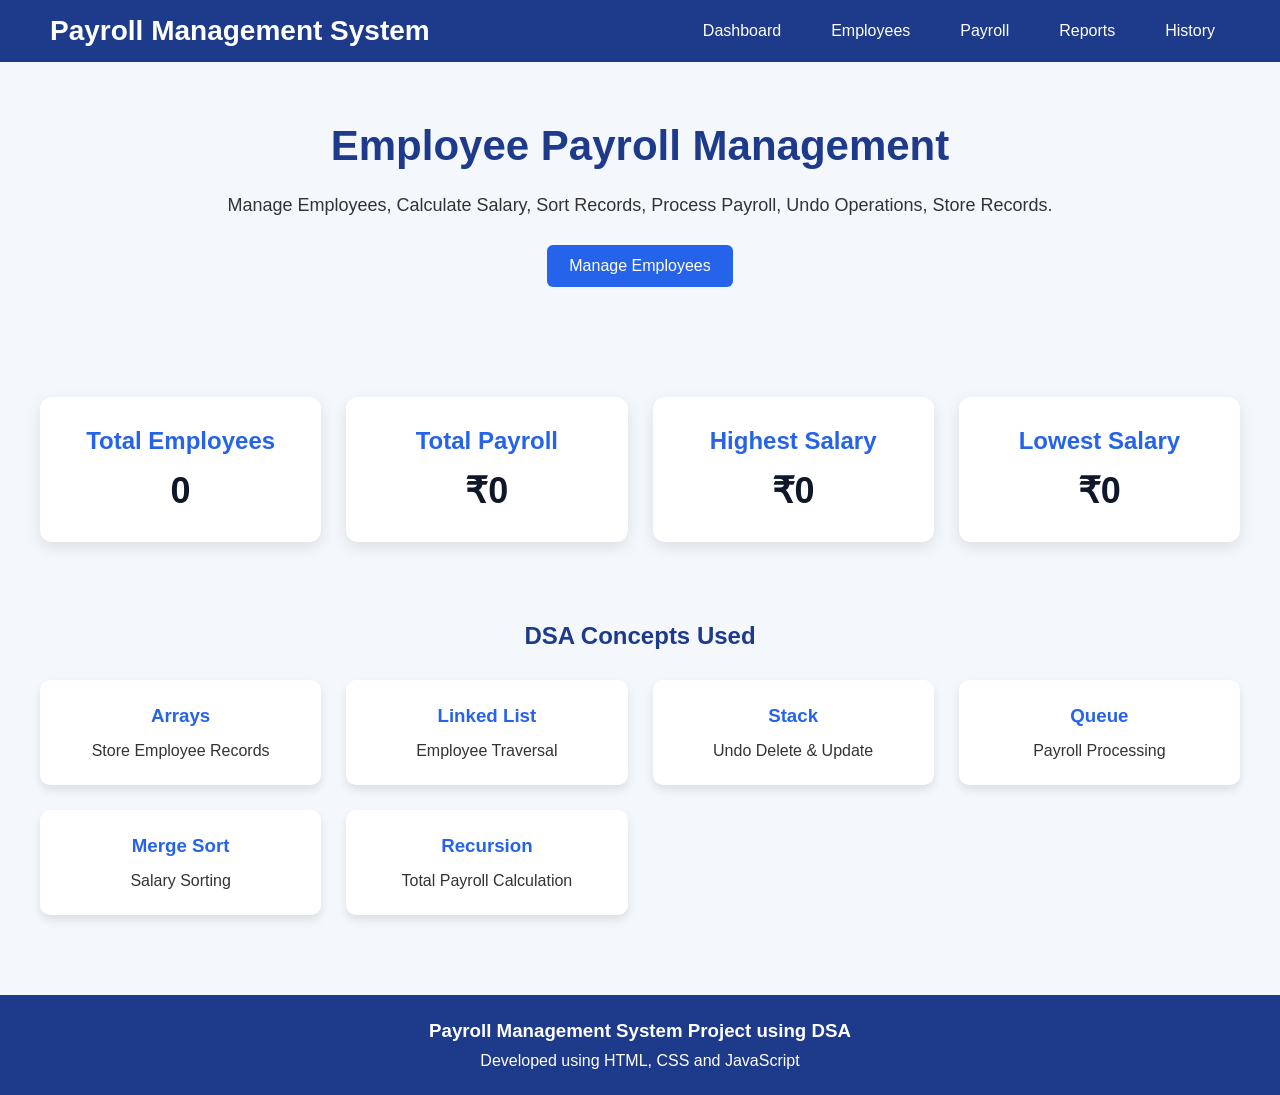
<file: index.html>
<!DOCTYPE html>
<html lang="en">
<head>
<meta charset="UTF-8">
<meta name="viewport" content="width=device-width, initial-scale=1.0">
<title>Payroll Management System</title>

<link rel="stylesheet" href="style.css">

<script src="dsa.js"></script>
<script src="app.js" defer></script>

</head>

<body>

<nav>

<div class="logo">
Payroll Management System
</div>

<ul>

<li><a href="index.html">Dashboard</a></li>

<li><a href="employees.html">Employees</a></li>

<li><a href="payroll.html">Payroll</a></li>

<li><a href="reports.html">Reports</a></li>

<li><a href="history.html">History</a></li>

</ul>

</nav>

<section class="hero">

<h1>Employee Payroll Management</h1>

<p>

Manage Employees, Calculate Salary,
Sort Records,
Process Payroll,
Undo Operations,
Store Records.

</p>

<a href="employees.html" class="btn">
Manage Employees
</a>

</section>

<section class="cards">

<div class="card">

<h2>Total Employees</h2>

<h1 id="totalEmployees">0</h1>

</div>

<div class="card">

<h2>Total Payroll</h2>

<h1 id="totalPayroll">₹0</h1>

</div>

<div class="card">

<h2>Highest Salary</h2>

<h1 id="highestSalary">₹0</h1>

</div>

<div class="card">

<h2>Lowest Salary</h2>

<h1 id="lowestSalary">₹0</h1>

</div>

</section>

<section class="features">

<h2>DSA Concepts Used</h2>

<div class="feature-grid">

<div class="feature">
<h3>Arrays</h3>
<p>Store Employee Records</p>
</div>

<div class="feature">
<h3>Linked List</h3>
<p>Employee Traversal</p>
</div>

<div class="feature">
<h3>Stack</h3>
<p>Undo Delete & Update</p>
</div>

<div class="feature">
<h3>Queue</h3>
<p>Payroll Processing</p>
</div>

<div class="feature">
<h3>Merge Sort</h3>
<p>Salary Sorting</p>
</div>

<div class="feature">
<h3>Recursion</h3>
<p>Total Payroll Calculation</p>
</div>

</div>

</section>

<footer>

<h3>
Payroll Management System Project using DSA
</h3>

<p>
Developed using HTML, CSS and JavaScript
</p>

</footer>

</body>

</html>
</file>
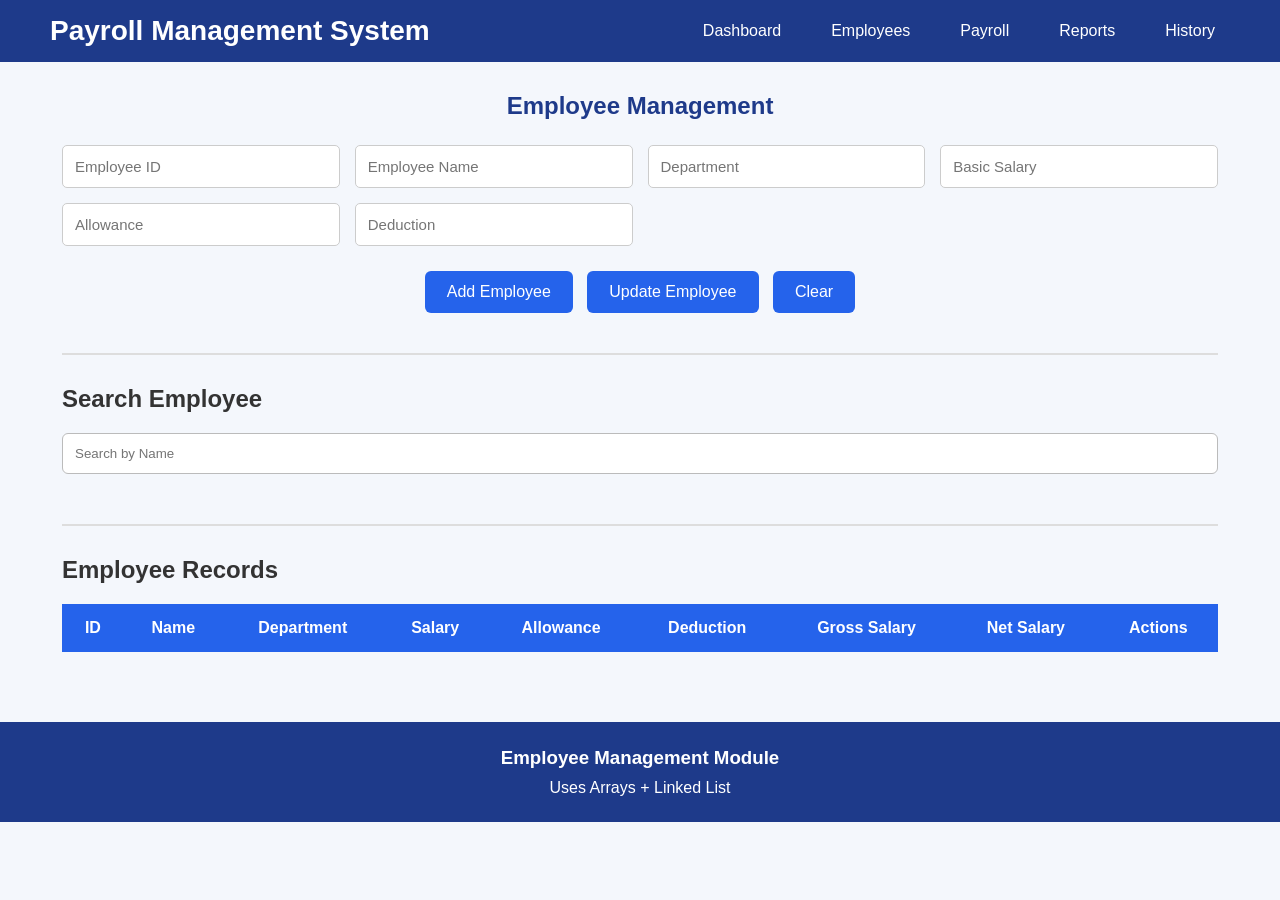
<file: employees.html>
<!DOCTYPE html>
<html lang="en">

<head>

<meta charset="UTF-8">

<meta name="viewport" content="width=device-width, initial-scale=1.0">

<title>Employee Management</title>

<link rel="stylesheet" href="style.css">

<script src="dsa.js"></script>

<script src="app.js" defer></script>

</head>

<body>

<nav>

<div class="logo">
Payroll Management System
</div>

<ul>

<li><a href="index.html">Dashboard</a></li>

<li><a href="employees.html">Employees</a></li>

<li><a href="payroll.html">Payroll</a></li>

<li><a href="reports.html">Reports</a></li>

<li><a href="history.html">History</a></li>

</ul>

</nav>

<section class="container">

<h1>Employee Management</h1>

<div class="form">

<input
type="number"
id="empId"
placeholder="Employee ID">

<input
type="text"
id="empName"
placeholder="Employee Name">

<input
type="text"
id="empDept"
placeholder="Department">

<input
type="number"
id="empSalary"
placeholder="Basic Salary">

<input
type="number"
id="empAllowance"
placeholder="Allowance">

<input
type="number"
id="empDeduction"
placeholder="Deduction">

<div class="buttons">

<button onclick="addEmployee()">

Add Employee

</button>

<button onclick="updateEmployee()">

Update Employee

</button>

<button onclick="clearForm()">

Clear

</button>

</div>

</div>

<hr>

<h2>Search Employee</h2>

<input
type="text"
id="searchEmployee"
placeholder="Search by Name"
onkeyup="searchEmployee()">

<hr>

<h2>Employee Records</h2>

<table>

<thead>

<tr>

<th>ID</th>

<th>Name</th>

<th>Department</th>

<th>Salary</th>

<th>Allowance</th>

<th>Deduction</th>

<th>Gross Salary</th>

<th>Net Salary</th>

<th>Actions</th>

</tr>

</thead>

<tbody id="employeeTable">

</tbody>

</table>

</section>

<footer>

<h3>

Employee Management Module

</h3>

<p>

Uses Arrays + Linked List

</p>

</footer>

</body>

</html>
</file>
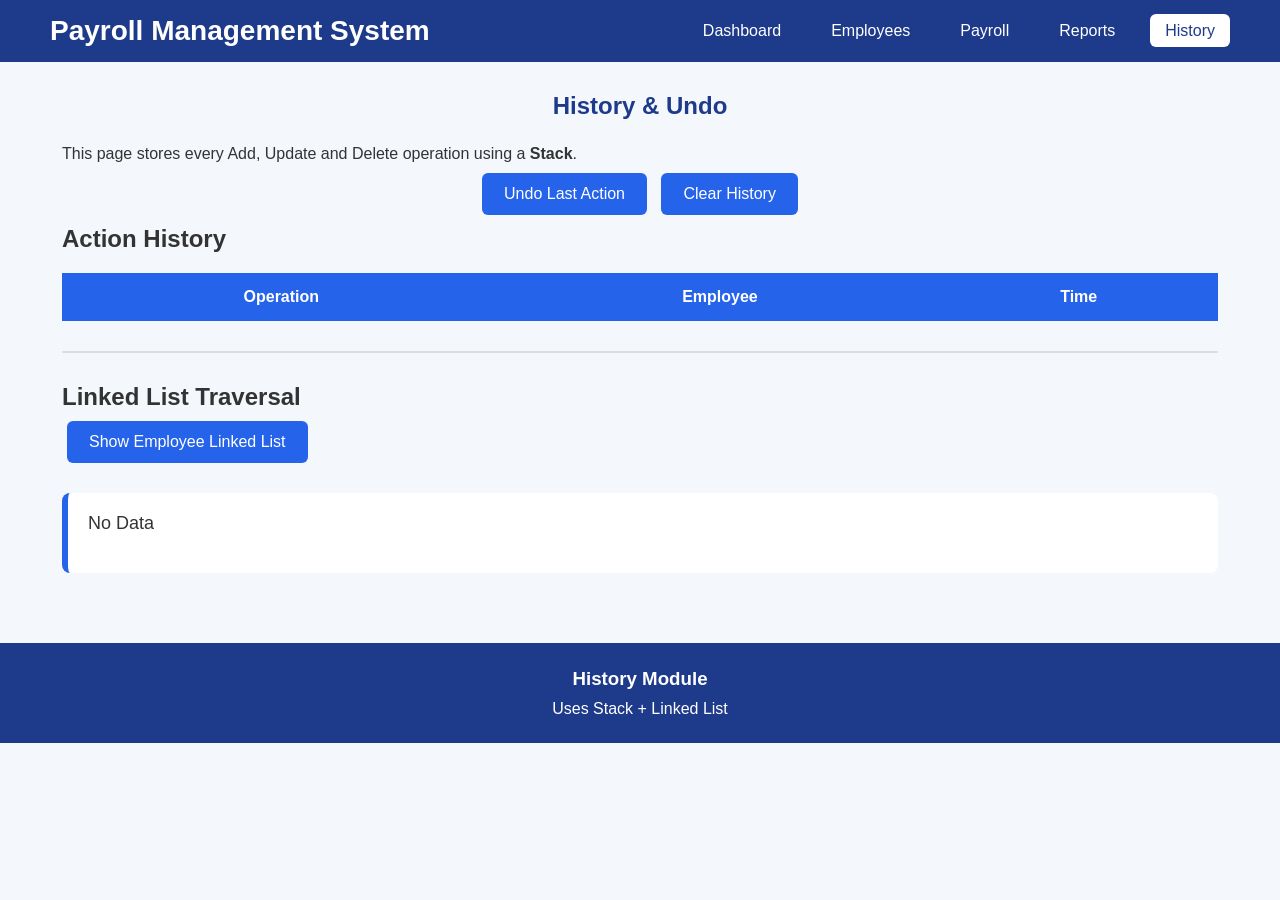
<file: history.html>
<!DOCTYPE html>
<html lang="en">

<head>

<meta charset="UTF-8">

<meta name="viewport" content="width=device-width, initial-scale=1.0">

<title>History</title>

<link rel="stylesheet" href="style.css">

<script src="dsa.js"></script>

<script src="app.js" defer></script>

</head>

<body>

<nav>

<div class="logo">
Payroll Management System
</div>

<ul>

<li><a href="index.html">Dashboard</a></li>

<li><a href="employees.html">Employees</a></li>

<li><a href="payroll.html">Payroll</a></li>

<li><a href="reports.html">Reports</a></li>

<li><a href="history.html" class="active">History</a></li>

</ul>

</nav>

<section class="container">

<h1>History & Undo</h1>

<p>

This page stores every Add, Update and Delete operation using a
<b>Stack</b>.

</p>

<div class="buttons">

<button onclick="undoLastAction()">

Undo Last Action

</button>

<button onclick="clearHistory()">

Clear History

</button>

</div>

<h2>Action History</h2>

<table>

<thead>

<tr>

<th>Operation</th>

<th>Employee</th>

<th>Time</th>

</tr>

</thead>

<tbody id="historyTable">

</tbody>

</table>

<hr>

<h2>Linked List Traversal</h2>

<button onclick="displayLinkedList()">

Show Employee Linked List

</button>

<div id="linkedListDisplay" class="linked-list">

No Data

</div>

</section>

<footer>

<h3>

History Module

</h3>

<p>

Uses Stack + Linked List

</p>

</footer>

</body>

</html>
</file>
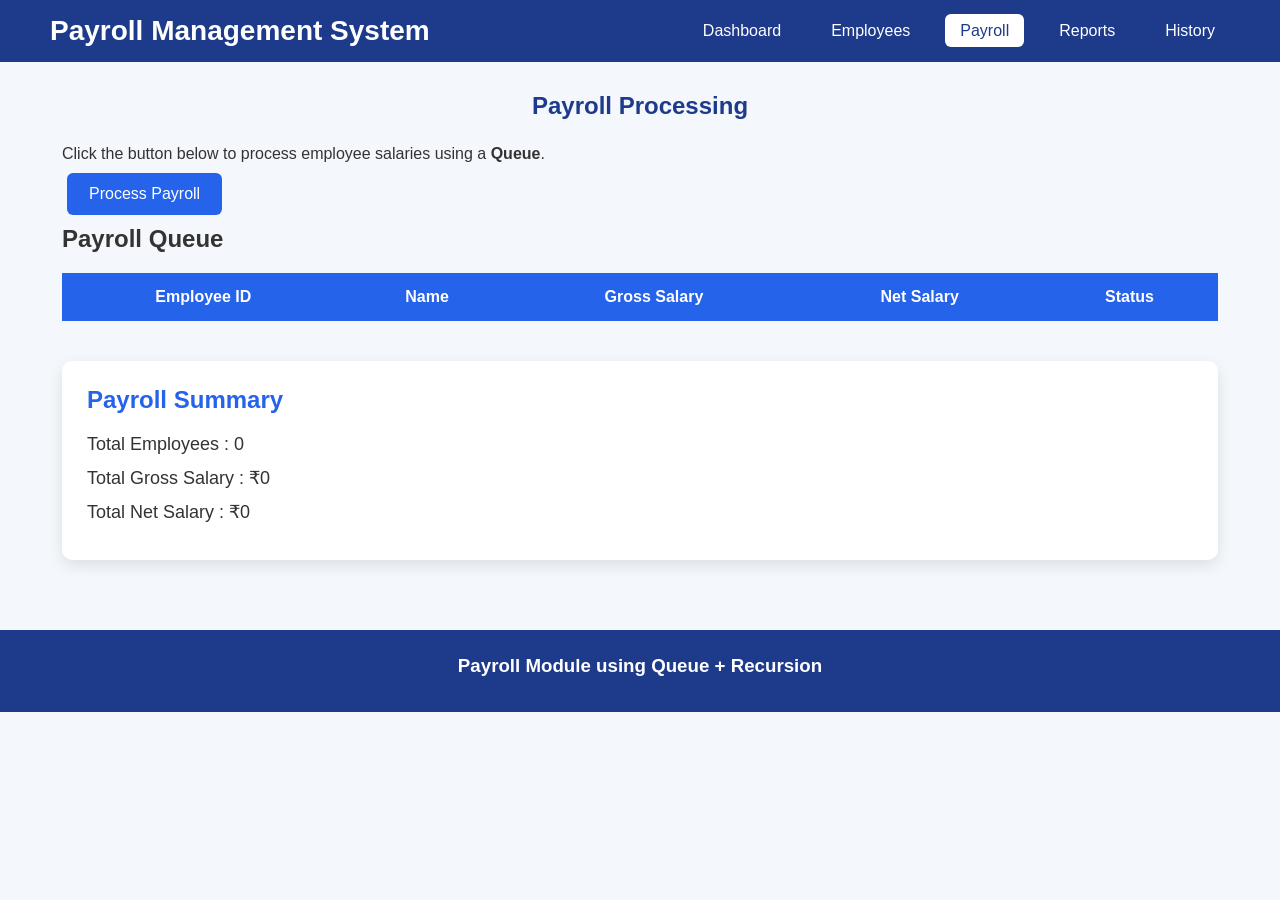
<file: payroll.html>
<!DOCTYPE html>
<html lang="en">

<head>

<meta charset="UTF-8">
<meta name="viewport" content="width=device-width, initial-scale=1.0">

<title>Payroll Processing</title>

<link rel="stylesheet" href="style.css">

<script src="dsa.js"></script>
<script src="app.js" defer></script>

</head>

<body>

<nav>

<div class="logo">
Payroll Management System
</div>

<ul>

<li><a href="index.html">Dashboard</a></li>
<li><a href="employees.html">Employees</a></li>
<li><a href="payroll.html" class="active">Payroll</a></li>
<li><a href="reports.html">Reports</a></li>
<li><a href="history.html">History</a></li>

</ul>

</nav>

<section class="container">

<h1>Payroll Processing</h1>

<p>
Click the button below to process employee salaries using a <b>Queue</b>.
</p>

<button onclick="processPayroll()">
Process Payroll
</button>

<h2>Payroll Queue</h2>

<table>

<thead>

<tr>

<th>Employee ID</th>
<th>Name</th>
<th>Gross Salary</th>
<th>Net Salary</th>
<th>Status</th>

</tr>

</thead>

<tbody id="payrollTable">

</tbody>

</table>

<div class="summary">

<h2>Payroll Summary</h2>

<p>Total Employees :
<span id="payrollEmployees">0</span>
</p>

<p>Total Gross Salary :
₹<span id="grossTotal">0</span>
</p>

<p>Total Net Salary :
₹<span id="netTotal">0</span>
</p>

</div>

</section>

<footer>

<h3>
Payroll Module using Queue + Recursion
</h3>

</footer>

</body>

</html>
</file>
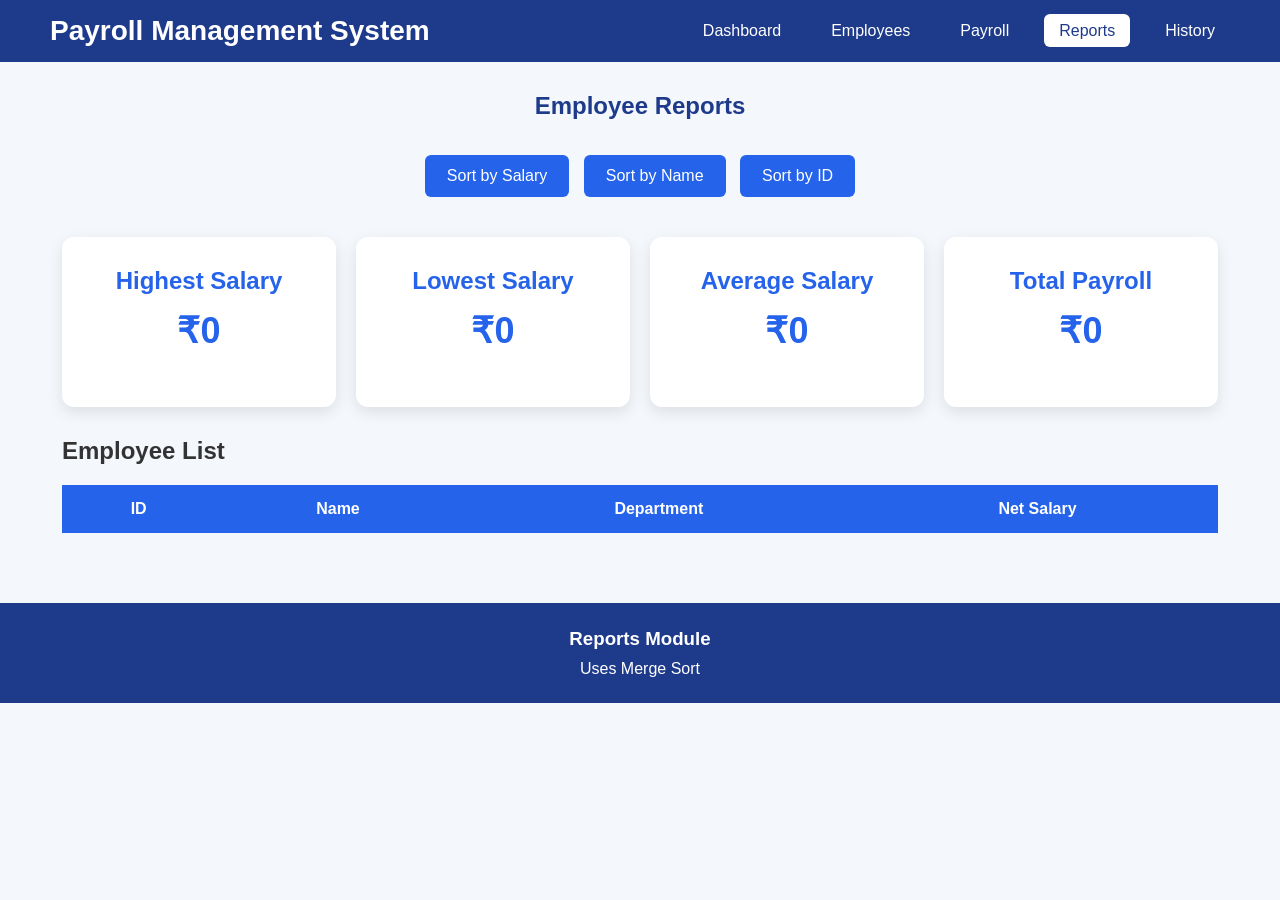
<file: reports.html>
<!DOCTYPE html>
<html lang="en">

<head>

<meta charset="UTF-8">
<meta name="viewport" content="width=device-width, initial-scale=1.0">

<title>Reports</title>

<link rel="stylesheet" href="style.css">

<script src="dsa.js"></script>
<script src="app.js" defer></script>

</head>

<body>

<nav>

<div class="logo">
Payroll Management System
</div>

<ul>

<li><a href="index.html">Dashboard</a></li>
<li><a href="employees.html">Employees</a></li>
<li><a href="payroll.html">Payroll</a></li>
<li><a href="reports.html" class="active">Reports</a></li>
<li><a href="history.html">History</a></li>

</ul>

</nav>

<section class="container">

<h1>Employee Reports</h1>

<div class="buttons">

<button onclick="sortSalary()">
Sort by Salary
</button>

<button onclick="sortName()">
Sort by Name
</button>

<button onclick="sortId()">
Sort by ID
</button>

</div>

<div class="reportCards">

<div class="card">

<h2>Highest Salary</h2>

<h1 id="reportHighest">
₹0
</h1>

</div>

<div class="card">

<h2>Lowest Salary</h2>

<h1 id="reportLowest">
₹0
</h1>

</div>

<div class="card">

<h2>Average Salary</h2>

<h1 id="reportAverage">
₹0
</h1>

</div>

<div class="card">

<h2>Total Payroll</h2>

<h1 id="reportTotal">
₹0
</h1>

</div>

</div>

<h2>Employee List</h2>

<table>

<thead>

<tr>

<th>ID</th>

<th>Name</th>

<th>Department</th>

<th>Net Salary</th>

</tr>

</thead>

<tbody id="reportTable">

</tbody>

</table>

</section>

<footer>

<h3>

Reports Module

</h3>

<p>

Uses Merge Sort

</p>

</footer>

</body>

</html>
</file>
<file: style.css>
/* ===============================
   Payroll Management System
   Global Styles
=================================*/

*{
    margin:0;
    padding:0;
    box-sizing:border-box;
    font-family:Arial, Helvetica, sans-serif;
}

body{
    background:#f4f7fc;
    color:#333;
    min-height:100vh;
}

/* ===============================
        Navigation Bar
=================================*/

nav{
    display:flex;
    justify-content:space-between;
    align-items:center;
    background:#1e3a8a;
    color:white;
    padding:15px 50px;
    flex-wrap:wrap;
}

.logo{
    font-size:28px;
    font-weight:bold;
}

nav ul{
    display:flex;
    list-style:none;
    gap:20px;
}

nav ul li a{
    color:white;
    text-decoration:none;
    padding:8px 15px;
    border-radius:6px;
    transition:.3s;
}

nav ul li a:hover,
nav ul li a.active{
    background:white;
    color:#1e3a8a;
}

/* ===============================
        Hero Section
=================================*/

.hero{
    text-align:center;
    padding:60px 20px;
}

.hero h1{
    font-size:42px;
    margin-bottom:20px;
    color:#1e3a8a;
}

.hero p{
    width:80%;
    margin:auto;
    font-size:18px;
    line-height:30px;
}

/* ===============================
          Buttons
=================================*/

.btn,
button{

    background:#2563eb;
    color:white;
    border:none;
    padding:12px 22px;
    margin:10px 5px;
    cursor:pointer;
    border-radius:6px;
    font-size:16px;
    transition:.3s;
}

button:hover,
.btn:hover{
    background:#1e40af;
}

.btn{
    display:inline-block;
    text-decoration:none;
    margin-top:25px;
}

/* ===============================
          Dashboard Cards
=================================*/

.cards{
    display:grid;
    grid-template-columns:repeat(auto-fit,minmax(250px,1fr));
    gap:25px;
    padding:40px;
}

.card{

    background:white;
    border-radius:12px;
    padding:30px;
    text-align:center;
    box-shadow:0 5px 15px rgba(0,0,0,.1);
}

.card h2{
    color:#2563eb;
    margin-bottom:15px;
}

.card h1{
    color:#0f172a;
    font-size:36px;
}

/* ===============================
       Feature Section
=================================*/

.features{
    padding:40px;
}

.features h2{
    text-align:center;
    margin-bottom:30px;
    color:#1e3a8a;
}

.feature-grid{

    display:grid;
    grid-template-columns:repeat(auto-fit,minmax(250px,1fr));
    gap:25px;

}

.feature{

    background:white;
    padding:25px;
    text-align:center;
    border-radius:10px;
    box-shadow:0 5px 10px rgba(0,0,0,.1);

}

.feature h3{

    margin-bottom:15px;
    color:#2563eb;

}

/* ===============================
         Container
=================================*/

.container{

    width:95%;
    margin:auto;
    padding:30px;

}

.container h1{

    text-align:center;
    margin-bottom:25px;
    color:#1e3a8a;

}

/* ===============================
          Form
=================================*/

.form{

    display:grid;
    grid-template-columns:repeat(auto-fit,minmax(220px,1fr));
    gap:15px;
    margin-bottom:20px;

}

.form input{

    padding:12px;
    border:1px solid #ccc;
    border-radius:5px;
    font-size:15px;

}

.buttons{

    grid-column:1/-1;
    text-align:center;

}

/* ===============================
            Search
=================================*/

#searchEmployee{

    width:100%;
    padding:12px;
    margin:20px 0;
    border-radius:6px;
    border:1px solid #bbb;

}

/* ===============================
            Tables
=================================*/

table{

    width:100%;
    border-collapse:collapse;
    background:white;
    margin-top:20px;

}

table th{

    background:#2563eb;
    color:white;
    padding:15px;

}

table td{

    padding:14px;
    text-align:center;
    border-bottom:1px solid #ddd;

}

table tr:nth-child(even){

    background:#f8fafc;

}

table tr:hover{

    background:#eef4ff;

}

/* ===============================
       Summary Boxes
=================================*/

.summary{

    margin-top:40px;
    background:white;
    padding:25px;
    border-radius:10px;
    box-shadow:0 5px 15px rgba(0,0,0,.1);

}

.summary h2{

    color:#2563eb;
    margin-bottom:20px;

}

.summary p{

    font-size:18px;
    margin:12px 0;

}

/* ===============================
       Report Cards
=================================*/

.reportCards{

    display:grid;
    grid-template-columns:repeat(auto-fit,minmax(230px,1fr));
    gap:20px;
    margin:30px 0;

}

.reportCards .card{

    background:white;

}

/* ===============================
        Linked List Box
=================================*/

.linked-list{

    background:white;
    padding:20px;
    margin-top:20px;
    border-radius:8px;
    border-left:6px solid #2563eb;
    font-size:18px;
    min-height:80px;

}

/* ===============================
            Footer
=================================*/

footer{

    margin-top:40px;
    background:#1e3a8a;
    color:white;
    text-align:center;
    padding:25px;

}

footer h3{

    margin-bottom:10px;

}

/* ===============================
          Horizontal Line
=================================*/

hr{

    margin:30px 0;
    border:none;
    height:2px;
    background:#ddd;

}

/* ===============================
         Utility Classes
=================================*/

.text-center{
    text-align:center;
}

.mt-20{
    margin-top:20px;
}

.mt-30{
    margin-top:30px;
}

.mb-20{
    margin-bottom:20px;
}

.hidden{
    display:none;
}

.success{
    color:green;
}

.error{
    color:red;
}
/* ===============================
      Payroll Page Styling
=================================*/

#payrollTable{

    margin-top:30px;

}

#payrollTable td:last-child{

    font-weight:bold;
    color:#16a34a;

}


/* ===============================
      Report Page Styling
=================================*/

.reportCards .card:hover{

    transform:translateY(-5px);
    transition:.3s;
    box-shadow:0 10px 25px rgba(0,0,0,.15);

}


.reportCards h1{

    color:#2563eb;

}


/* ===============================
      History Page Styling
=================================*/

#historyTable td{

    font-size:15px;

}


#historyTable tr td:first-child{

    font-weight:bold;
    color:#1e3a8a;

}


/* ===============================
      Action Buttons
=================================*/

.action-btn{

    padding:8px 12px;
    border-radius:5px;
    font-size:14px;

}


.edit-btn{

    background:#16a34a;

}


.edit-btn:hover{

    background:#15803d;

}


.delete-btn{

    background:#dc2626;

}


.delete-btn:hover{

    background:#991b1b;

}


/* ===============================
      Card Animation
=================================*/

.card,
.feature{

    animation:fadeIn .5s ease-in-out;

}


@keyframes fadeIn{

    from{

        opacity:0;
        transform:translateY(20px);

    }

    to{

        opacity:1;
        transform:translateY(0);

    }

}


/* ===============================
      Table Responsive Wrapper
=================================*/

.table-container{

    overflow-x:auto;

}


/* ===============================
      Loading Effect
=================================*/

.loading{

    text-align:center;
    font-size:20px;
    color:#2563eb;

}


/* ===============================
      Mobile Responsive Design
=================================*/


@media(max-width:900px){


    nav{

        flex-direction:column;
        gap:20px;
        padding:20px;

    }


    nav ul{

        flex-wrap:wrap;
        justify-content:center;

    }


    .hero h1{

        font-size:32px;

    }


    .hero p{

        width:95%;
        font-size:16px;

    }


    .container{

        padding:20px;

    }


    table{

        display:block;
        overflow-x:auto;
        white-space:nowrap;

    }


}


/* ===============================
      Small Mobile Devices
=================================*/


@media(max-width:600px){


    .logo{

        font-size:22px;
        text-align:center;

    }


    nav ul{

        flex-direction:column;
        width:100%;
        text-align:center;

    }


    nav ul li{

        width:100%;

    }


    nav ul li a{

        display:block;

    }


    .hero{

        padding:35px 15px;

    }


    .hero h1{

        font-size:26px;

    }


    .cards{

        padding:20px;

        grid-template-columns:1fr;

    }


    .features{

        padding:20px;

    }


    .feature-grid{

        grid-template-columns:1fr;

    }


    .form{

        grid-template-columns:1fr;

    }


    button,
    .btn{

        width:100%;
        margin:8px 0;

    }


    .buttons{

        display:flex;
        flex-direction:column;

    }


    .card h1{

        font-size:28px;

    }


}


/* ===============================
      Scrollbar Design
=================================*/


::-webkit-scrollbar{

    width:10px;

}


::-webkit-scrollbar-track{

    background:#e5e7eb;

}


::-webkit-scrollbar-thumb{

    background:#2563eb;
    border-radius:10px;

}


::-webkit-scrollbar-thumb:hover{

    background:#1e40af;

}


/* ===============================
      Print Report Support
=================================*/


@media print{


    nav,
    footer,
    button{

        display:none;

    }


    body{

        background:white;

    }


    .card,
    table{

        box-shadow:none;

    }

}


/* ===============================
      Extra Utility Styling
=================================*/


.badge{

    display:inline-block;
    padding:5px 12px;
    border-radius:20px;
    background:#dbeafe;
    color:#1e40af;
    font-size:13px;

}


.status-success{

    color:#16a34a;
    font-weight:bold;

}


.status-pending{

    color:#ca8a04;
    font-weight:bold;

}


.status-error{

    color:#dc2626;
    font-weight:bold;

}


.center-box{

    display:flex;
    justify-content:center;
    align-items:center;

}


.shadow{

    box-shadow:0 5px 15px rgba(0,0,0,.1);

}


.rounded{

    border-radius:10px;

}
</file>
